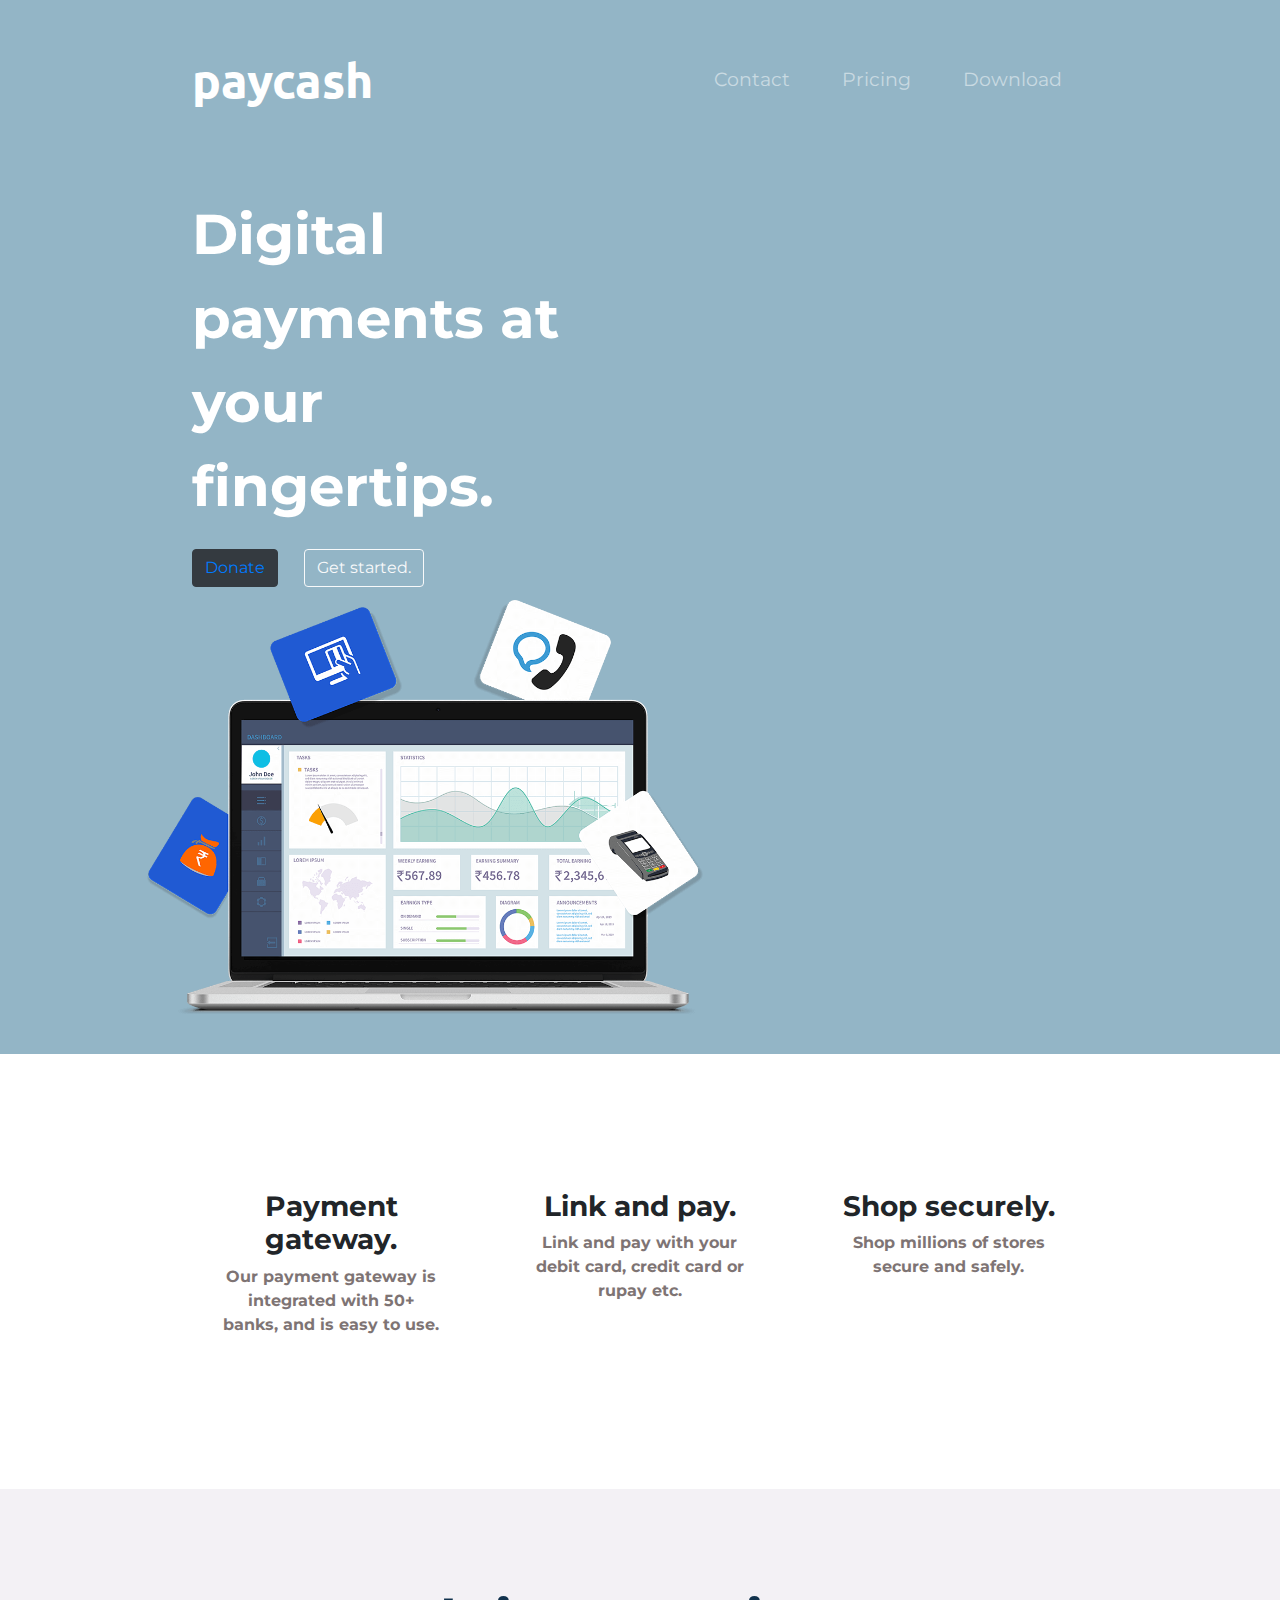
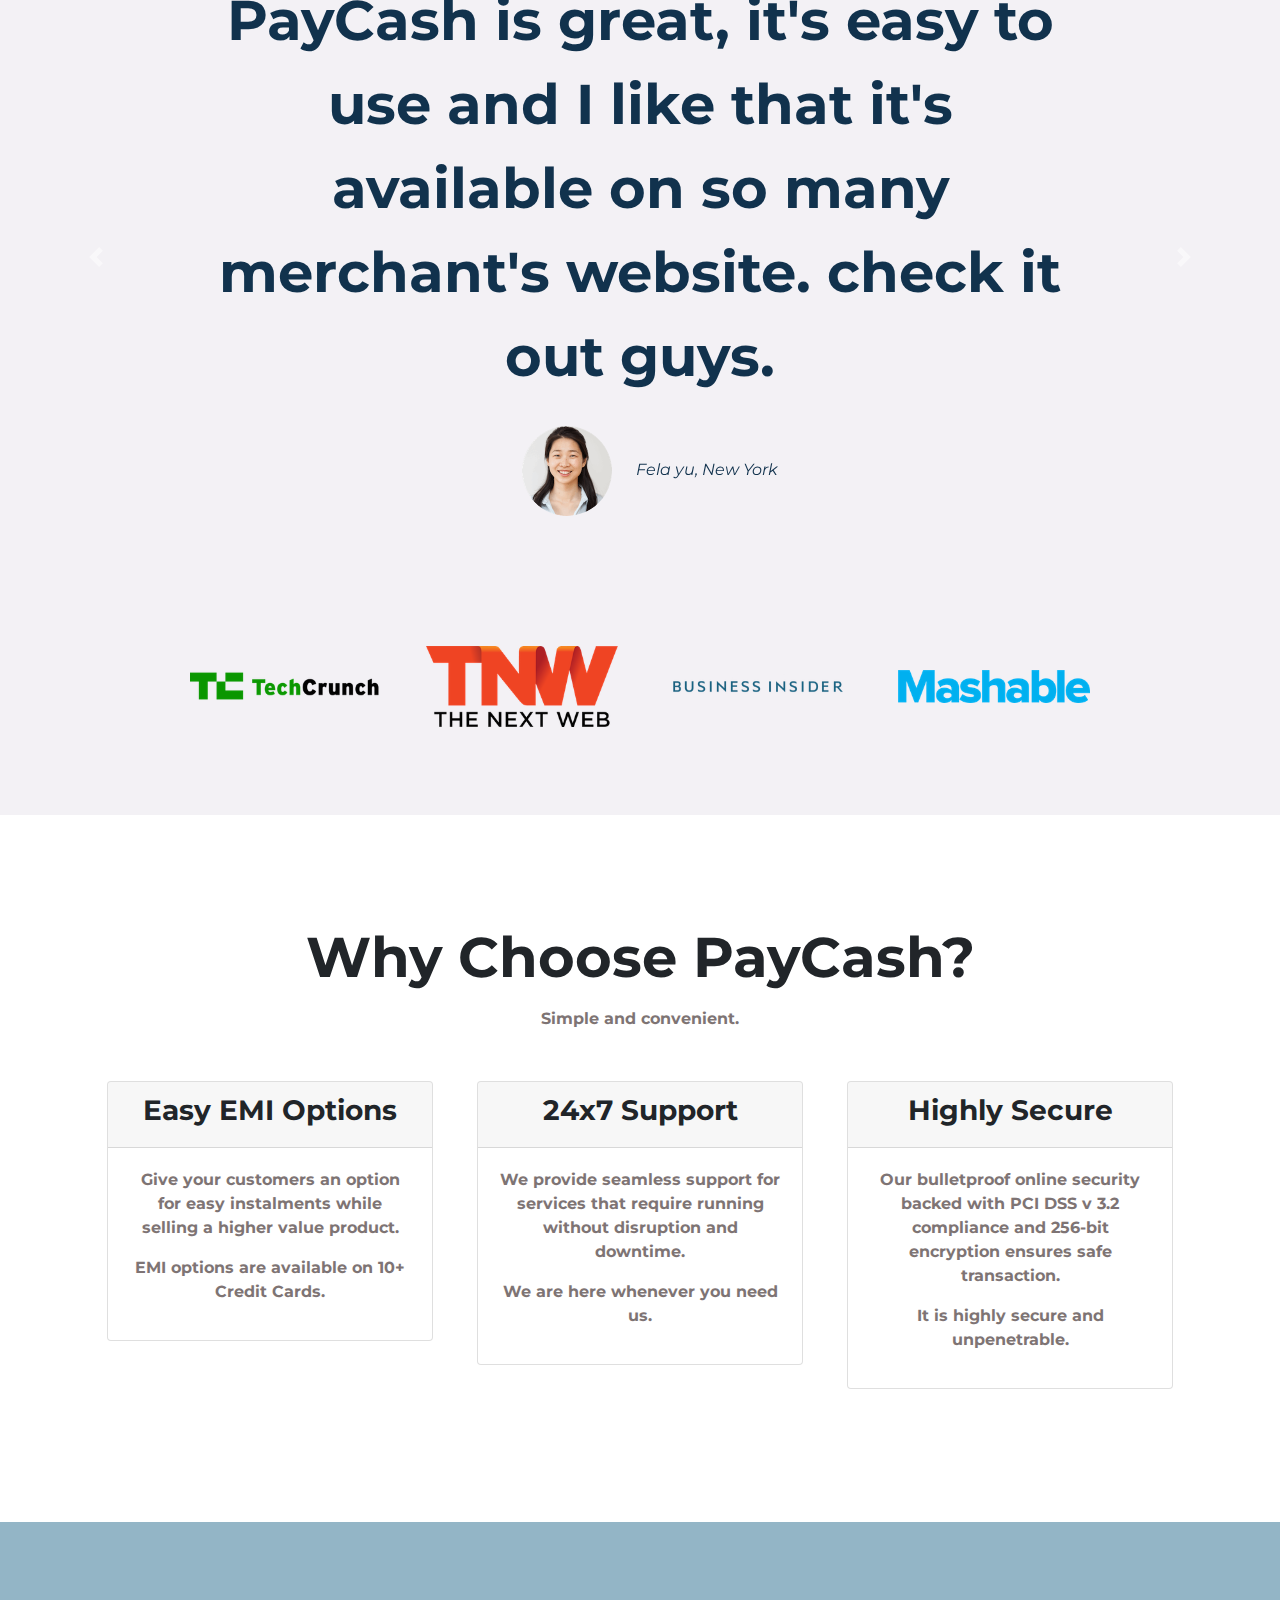
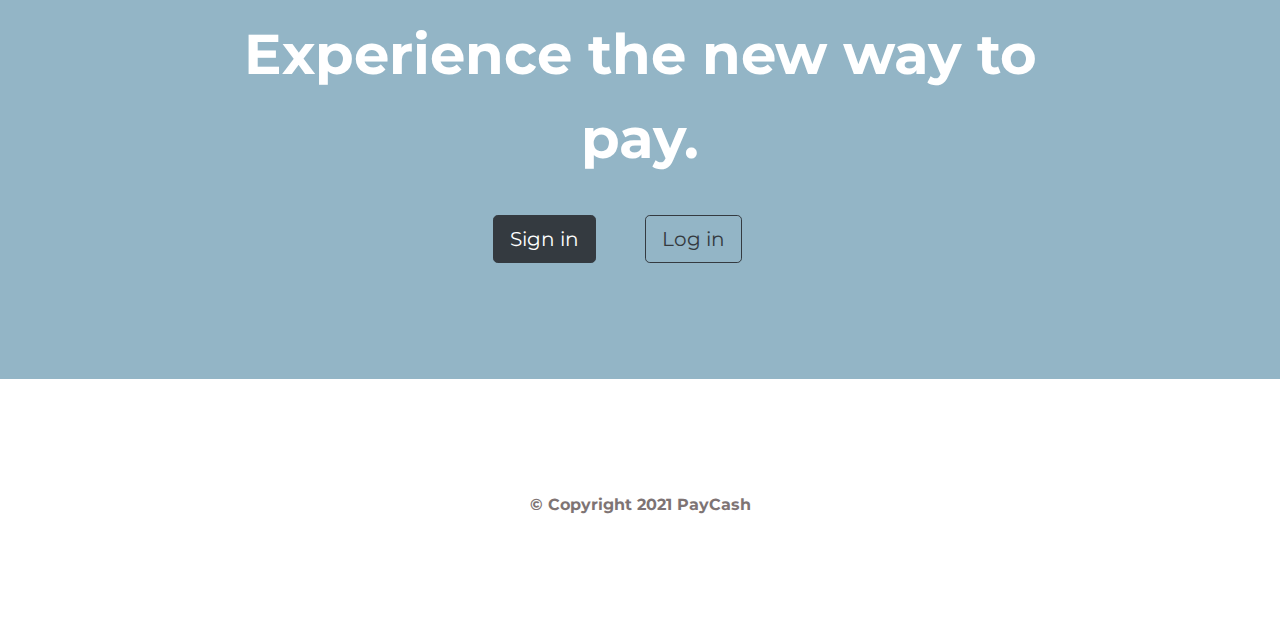
<file: index.html>
<!DOCTYPE html>
<html>

<head>
  <meta charset="utf-8">
  <title>PayCash</title>

  <!--google-fonts-->
  <link rel="preconnect" href="https://fonts.googleapis.com">
  <link rel="preconnect" href="https://fonts.gstatic.com" crossorigin>
  <link href="https://fonts.googleapis.com/css2?family=Montserrat:wght@100&family=Ubuntu:wght@300&display=swap" rel="stylesheet">

  <!--css-stylesheets-->

  <link rel="stylesheet" href="https://maxcdn.bootstrapcdn.com/bootstrap/4.0.0/css/bootstrap.min.css" integrity="sha384-Gn5384xqQ1aoWXA+058RXPxPg6fy4IWvTNh0E263XmFcJlSAwiGgFAW/dAiS6JXm" crossorigin="anonymous">
  <link rel="stylesheet" href="styles.css">
  <!--fontawesome-->
  <link rel="stylesheet" href="https://use.fontawesome.com/releases/v5.15.3/css/all.css" integrity="sha384-SZXxX4whJ79/gErwcOYf+zWLeJdY/qpuqC4cAa9rOGUstPomtqpuNWT9wdPEn2fk" crossorigin="anonymous">

  <!--bootstrap-scripts-->
  <script src="https://code.jquery.com/jquery-3.2.1.slim.min.js" integrity="sha384-KJ3o2DKtIkvYIK3UENzmM7KCkRr/rE9/Qpg6aAZGJwFDMVNA/GpGFF93hXpG5KkN" crossorigin="anonymous"></script>
  <script src="https://cdnjs.cloudflare.com/ajax/libs/popper.js/1.12.9/umd/popper.min.js" integrity="sha384-ApNbgh9B+Y1QKtv3Rn7W3mgPxhU9K/ScQsAP7hUibX39j7fakFPskvXusvfa0b4Q" crossorigin="anonymous"></script>
  <script src="https://maxcdn.bootstrapcdn.com/bootstrap/4.0.0/js/bootstrap.min.js" integrity="sha384-JZR6Spejh4U02d8jOt6vLEHfe/JQGiRRSQQxSfFWpi1MquVdAyjUar5+76PVCmYl" crossorigin="anonymous"></script>
</head>

<body>

  <section id="title">


    <div class="container-fluid">


      <!-- Nav Bar -->
      <nav class="navbar navbar-expand-lg navbar-dark">
        <a class="navbar-brand"> paycash</a>

        <button class="navbar-toggler" type="button" data-toggle="collapse" data-target="#navbarSupportedContent" aria-controls="navbarSupportedContent" aria-expanded="false" aria-label="Toggle navigation">
          <span class="navbar-toggler-icon"></span>
        </button>
        <div class=" collapse navbar-collapse" id="navbarSupportedContent">

          <ul class="navbar-nav ml-auto">
            <li class="nav-item"><a class="nav-link" href="">Contact</a></li>
            <li class="nav-item"><a class="nav-link" href="">Pricing</a></li>
            <li class="nav-item"><a class="nav-link" href="">Download</a></li>
          </ul>
        </div>
      </nav>
      <!-- Title -->

      <div class="row">
        <div class="col-lg-6">
          <h1>Digital payments at your fingertips.</h1>
          <button type="button" class="btn btn-dark download-button"> <i class="fas fa-rupee-sign"></i> <a href="donate.html">Donate</a></button>
          <button type="button" class="btn btn-outline-light download-button"> <i class="fas fa-play"></i> Get started.</button>

        </div>

        <div>
          <img class="title-image" src="laptop-mockup.png" alt="laptop-mockup">
        </div>

      </div>

    </div>


  </section>


  <!-- Features -->

  <section id="features">
    <div class="row">
      <div class="feature-box col-lg-4">
        <i class="fas fa-credit-card fa-4x icon"></i>
        <h3>Payment gateway.</h3>
        <p>Our payment gateway is integrated with 50+ banks, and is easy to use.</p>
      </div>

      <div class="feature-box col-lg-4">
        <i class="fas fa-link fa-4x icon"></i>
        <h3>Link and pay.</h3>
        <p>Link and pay with your debit card, credit card or rupay etc.</p>
      </div>

      <div class="feature-box col-lg-4">
        <i class="fas fa-cart-plus fa-4x icon"></i>
        <h3>Shop securely.</h3>
        <p>Shop millions of stores secure and safely.</p>
      </div>

    </div>
  </section>


  <!-- Testimonials -->

  <section id="testimonials">

    <div id="testimonial-carousel" class="carousel slide" data-ride="false">
      <div class="carousel-inner">
        <div class="carousel-item active">

          <h2>PayCash is great, it's easy to use and I like that it's available on so many merchant's website. check it out guys.</h2>
          <img class="testimonial-image" src="angela.png" alt="profile">
          <em>Fela yu, New York</em>
        </div>

        <div class="carousel-item">

          <h2 class="testimonial-text">PayCash is extraordinary, it's not difficult to utilize and I appreciate that.</h2>
          <img class="testimonial-image" src="lady-img.jpg" alt="lady-profile">
          <em>Beverly, Illinois</em>

        </div>
      </div>
      <a class="carousel-control-prev" href="#testimonial-carousel" role="button" data-slide="prev">
        <span class="carousel-control-prev-icon" aria-hidden="true"></span>
        <span class="sr-only">Previous</span>
      </a>
      <a class="carousel-control-next" href="#testimonial-carousel" role="button" data-slide="next">
        <span class="carousel-control-next-icon" aria-hidden="true"></span>
        <span class="sr-only">Next</span>
      </a>
    </div>



  </section>


  <!-- Press -->

  <section id="press">
    <img class="press-logo" src="TechCrunch.png" alt="tc-logo">
    <img class="press-logo" src="tnw.png" alt="tnw-logo">
    <img class="press-logo" src="bizinsider.png" alt="biz-insider-logo">
    <img class="press-logo" src="mashable.png" alt="mashable-logo">

  </section>


  <!-- Pricing -->

  <section id="pricing">

    <h2>Why Choose PayCash?</h2>
    <p>Simple and convenient.</p>

    <div class="row">
      <div class=" pricing-column col-lg-4 col-md-6">
        <div class="card">
          <div class="card-header">
            <i class="fas fa-piggy-bank fa-4x"></i>
            <h3>Easy EMI Options</h3>

          </div>

          <div class="card-body">
            <p>Give your customers an option for easy instalments while selling a higher value product.</p>
            <p>EMI options are available on 10+ Credit Cards.</p>


          </div>
        </div>
      </div>

      <div class=" pricing-column col-lg-4 col-md-6">

        <div class="card">
          <div class="card-header">
            <i class="fas fa-business-time fa-4x"></i>
            <h3>24x7 Support</h3>

          </div>

          <div class="card-body">

            <p>We provide seamless support for services that require running without disruption and downtime.</p>
            <p>We are here whenever you need us.</p>
            <p></p>

          </div>
        </div>
      </div>

      <div class=" pricing-column col-lg-4">
        <div class="card">
          <div class="card-header">
            <i class="fas fa-lock fa-4x"></i>
            <h3>Highly Secure</h3>
          </div>

          <div class="card-body">

            <p>Our bulletproof online security backed with PCI DSS v 3.2 compliance and 256-bit encryption ensures safe transaction.</p>
            <p>It is highly secure and unpenetrable.</p>


          </div>
        </div>
      </div>


    </div>

  </section>


  <!-- Call to Action -->

  <section id="cta">

    <h3 class="cta-header">Experience the new way to pay.</h3>
    <button class="btn btn-lg btn-dark download-button" type="button"><i class="fas fa-sign-in-alt"></i> Sign in</button>
    <button class="btn btn-lg btn-outline-dark download-button" type="button"> <i class="fas fa-arrow-circle-right"></i> Log in</button>

  </section>


  <!-- Footer -->

  <footer id="footer">
    <i class="fab fa-twitter fa-4x footer-icon"></i>
    <i class="fab fa-facebook-f fa-4x footer-icon"></i>
    <i class="fab fa-instagram fa-4x footer-icon"></i>
    <i class="fas fa-envelope fa-4x footer-icon"></i>

    <p>© Copyright 2021 PayCash</p>

  </footer>


</body>

</html>
</file>
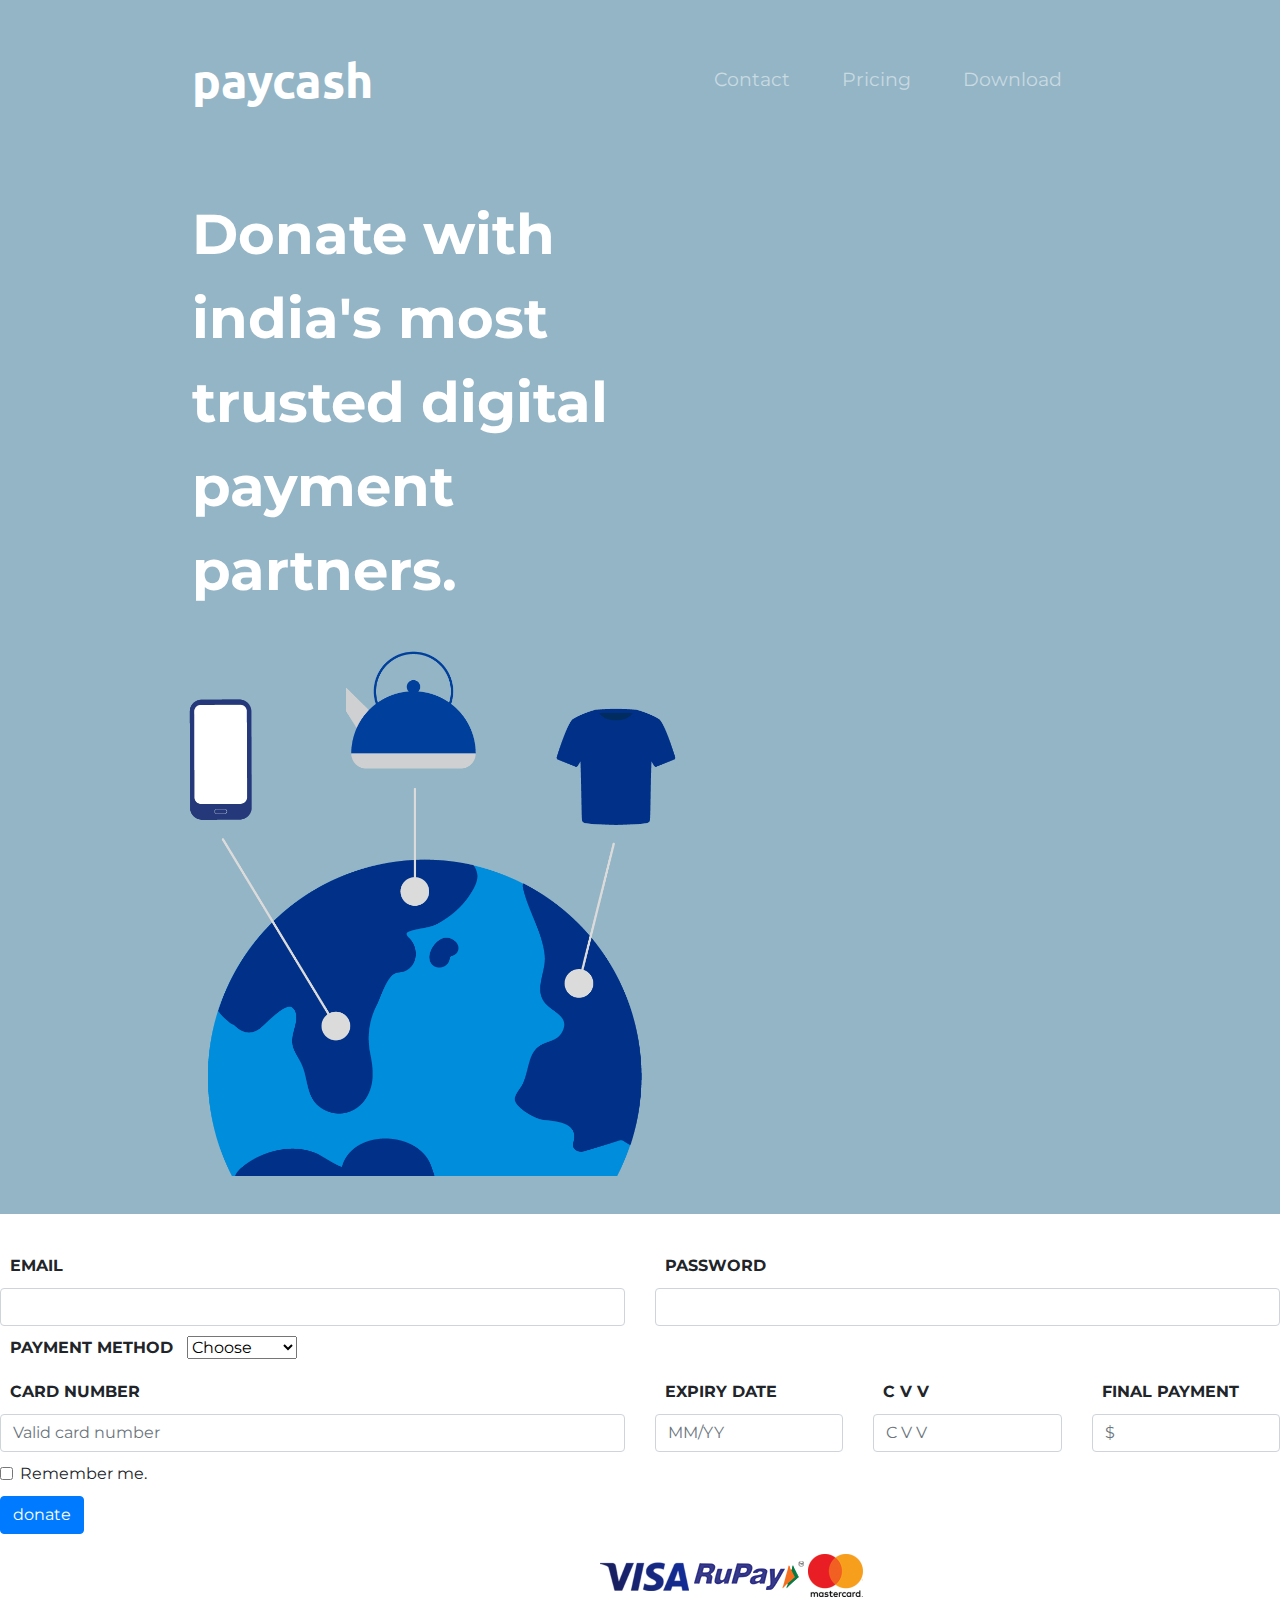
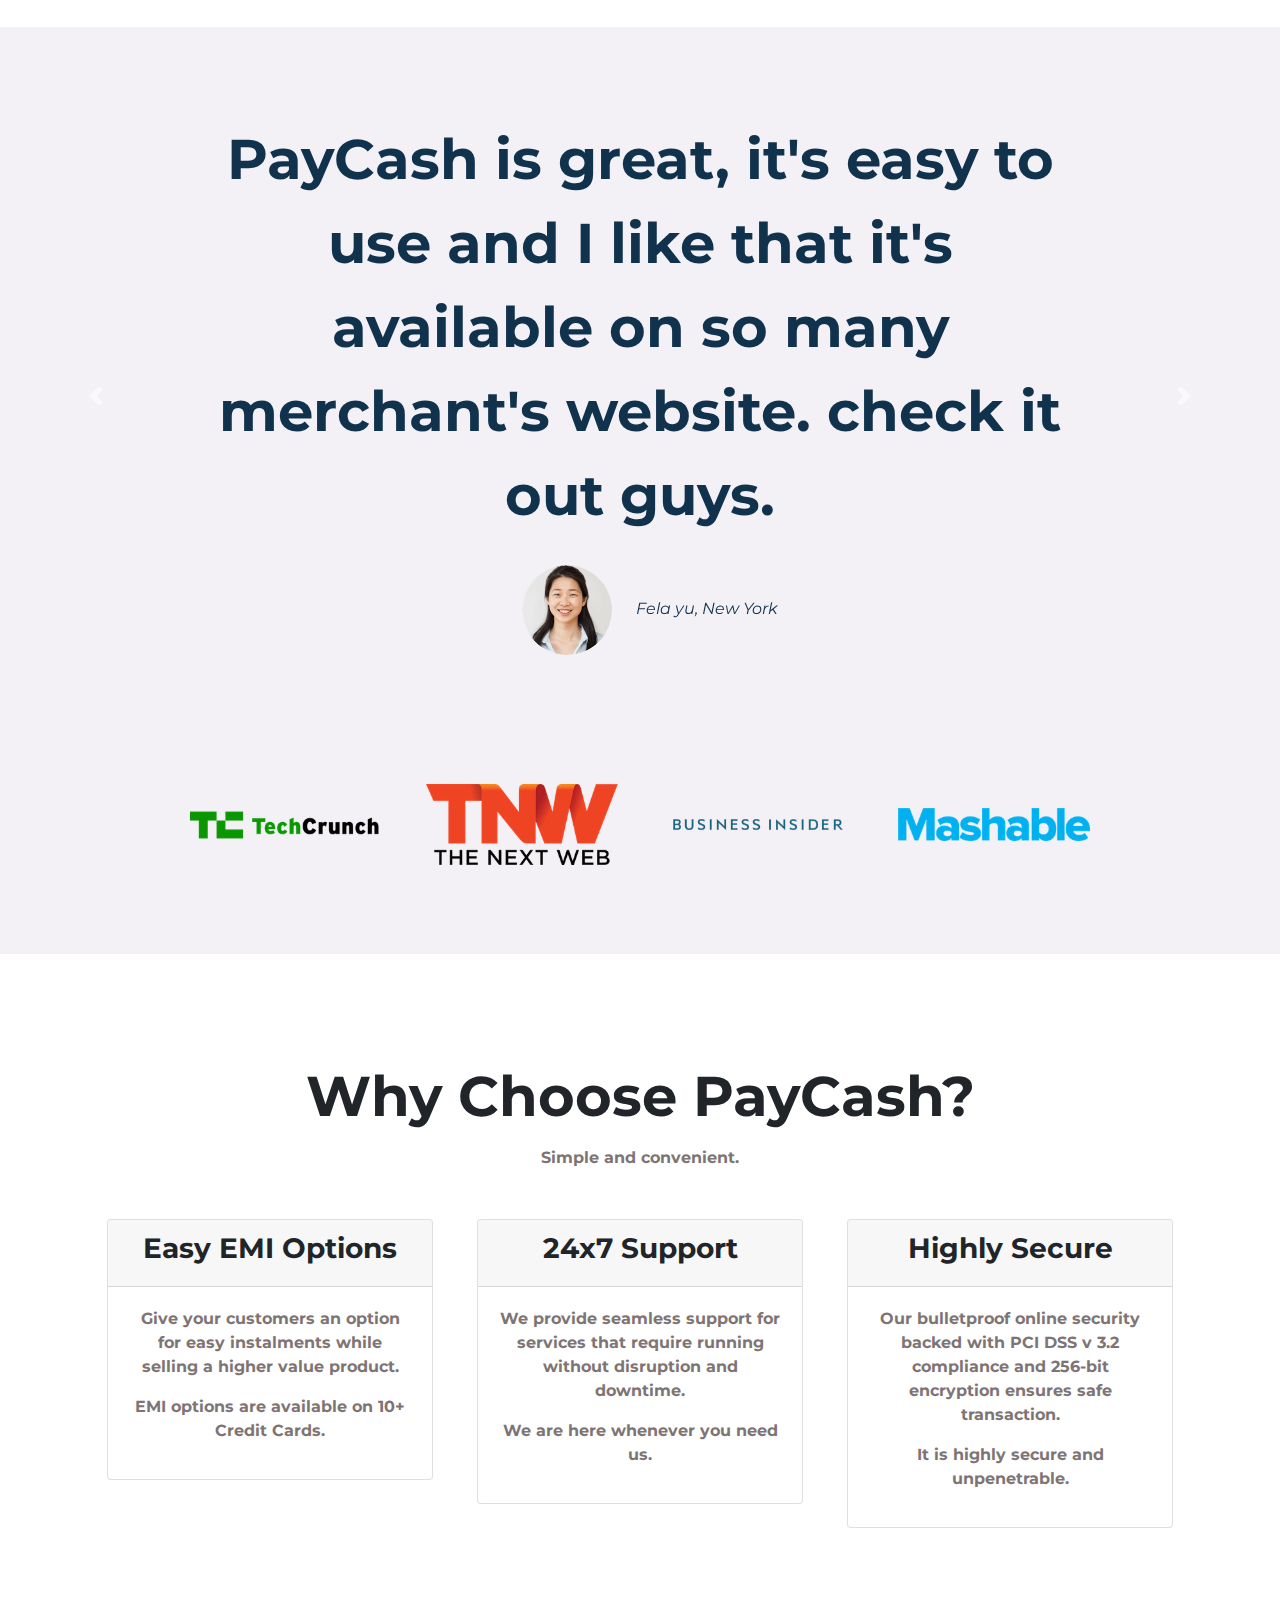
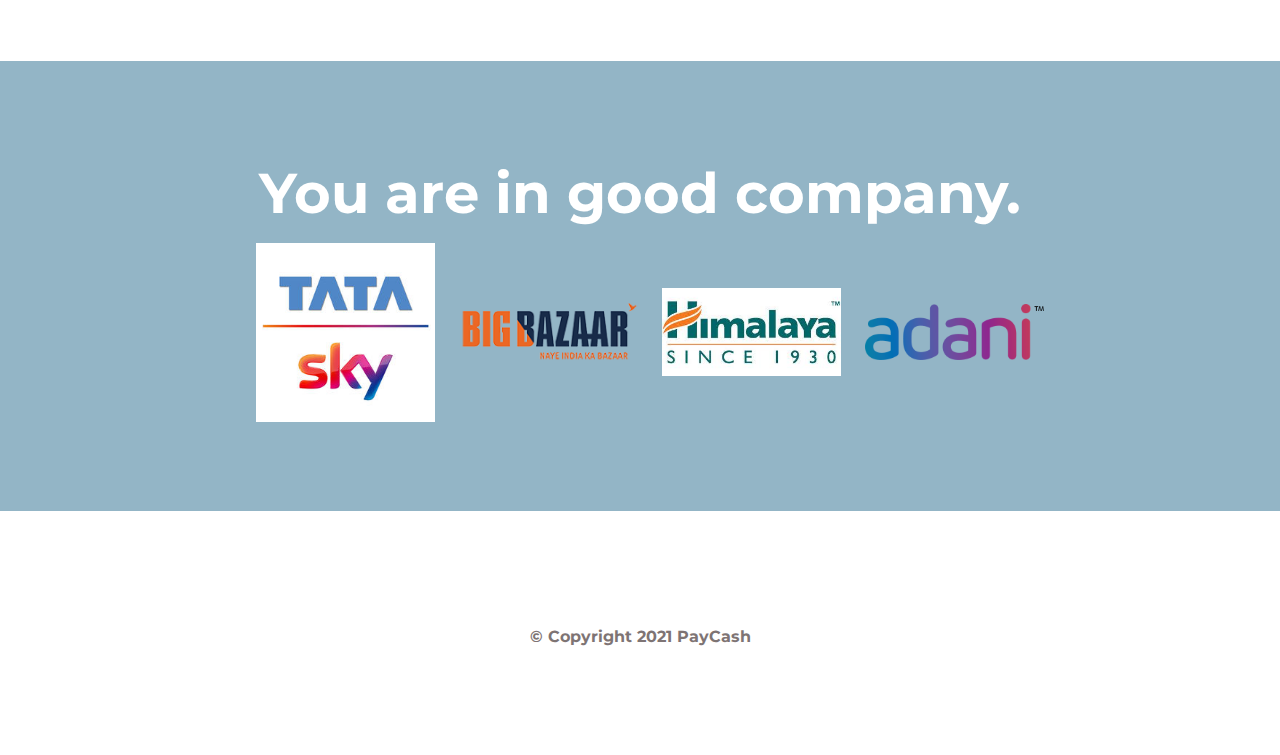
<file: donate.html>
<!DOCTYPE html>
<html>

<head>
  <meta charset="utf-8">
  <title>Donate | PayCash</title>

  <!--google-fonts-->
  <link rel="preconnect" href="https://fonts.googleapis.com">
  <link rel="preconnect" href="https://fonts.gstatic.com" crossorigin>
  <link href="https://fonts.googleapis.com/css2?family=Montserrat:wght@100&family=Ubuntu:wght@300&display=swap" rel="stylesheet">

  <!--css-stylesheets-->

  <link rel="stylesheet" href="https://maxcdn.bootstrapcdn.com/bootstrap/4.0.0/css/bootstrap.min.css" integrity="sha384-Gn5384xqQ1aoWXA+058RXPxPg6fy4IWvTNh0E263XmFcJlSAwiGgFAW/dAiS6JXm" crossorigin="anonymous">
  <link rel="stylesheet" href="styles.css">
  <!--fontawesome-->
  <link rel="stylesheet" href="https://use.fontawesome.com/releases/v5.15.3/css/all.css" integrity="sha384-SZXxX4whJ79/gErwcOYf+zWLeJdY/qpuqC4cAa9rOGUstPomtqpuNWT9wdPEn2fk" crossorigin="anonymous">

  <!--bootstrap-scripts-->
  <script src="https://code.jquery.com/jquery-3.2.1.slim.min.js" integrity="sha384-KJ3o2DKtIkvYIK3UENzmM7KCkRr/rE9/Qpg6aAZGJwFDMVNA/GpGFF93hXpG5KkN" crossorigin="anonymous"></script>
  <script src="https://cdnjs.cloudflare.com/ajax/libs/popper.js/1.12.9/umd/popper.min.js" integrity="sha384-ApNbgh9B+Y1QKtv3Rn7W3mgPxhU9K/ScQsAP7hUibX39j7fakFPskvXusvfa0b4Q" crossorigin="anonymous"></script>
  <script src="https://maxcdn.bootstrapcdn.com/bootstrap/4.0.0/js/bootstrap.min.js" integrity="sha384-JZR6Spejh4U02d8jOt6vLEHfe/JQGiRRSQQxSfFWpi1MquVdAyjUar5+76PVCmYl" crossorigin="anonymous"></script>



  <script type="text/javascript">
  	function sendEmail() {
  	Email.send({
  		Host: "smtp.gmail.com",
  		Username: "kunal.shahaji.londhe@gmail.com",
  		Password: "iam277353",
  		To: 'kunal.shahaji.londhe@gmail.com',
  		From: "kunal.shahaji.londhe@gmail.com",
  		Subject: "PAYCASH EMAIL",
  		Body: "Your donation of 10$ was done successfully!!",
  	})
  		.then(function (message) {
  		alert("mail sent successfully")
  		});
  	}
  </script>



</head>



<body>

  <section id="title">


    <div class="container-fluid">


      <!-- Nav Bar -->
      <nav class="navbar navbar-expand-lg navbar-dark">
        <a class="navbar-brand"> paycash</a>

        <button class="navbar-toggler" type="button" data-toggle="collapse" data-target="#navbarSupportedContent" aria-controls="navbarSupportedContent" aria-expanded="false" aria-label="Toggle navigation">
          <span class="navbar-toggler-icon"></span>
        </button>
        <div class=" collapse navbar-collapse" id="navbarSupportedContent">

          <ul class="navbar-nav ml-auto">
            <li class="nav-item"><a class="nav-link" href="">Contact</a></li>
            <li class="nav-item"><a class="nav-link" href="">Pricing</a></li>
            <li class="nav-item"><a class="nav-link" href="">Download</a></li>
          </ul>
        </div>
      </nav>
      <!-- Title -->

      <div class="row">
        <div class="col-lg-6">
          <h1>Donate with india's most trusted digital payment partners.</h1>

        </div>

        <div>
          <img class="title-image" src="shopping.png" alt="shopping-mockup">
        </div>

      </div>

    </div>


  </section>


  <!-- Payment -->

  <section id="payment">
    <form class="row g-3">
  <div class="col-md-6">
    <label for="inputEmail4" class="form-label">EMAIL</label>
    <input type="email" class="form-control" id="inputEmail4">
  </div>
  <div class="col-md-6">
    <label for="inputPassword4" class="form-label">PASSWORD</label>
    <input type="password" class="form-control" id="inputPassword4">
  </div>

  <div class="col-md-12">
    <label for="inputState" class="form-label">PAYMENT METHOD</label>
    <select id="inputState" class="form-select">
      <option selected>Choose</option>
      <option>Debit card</option>
      <option>Credit card</option>
    </select>
  </div>

  <div class="col-md-6">
    <label for="inputAddress" class="form-label">CARD NUMBER</label>
    <input type="text" class="form-control" id="inputAddress" placeholder="Valid card number">
  </div>
  <div class="col-md-2">
    <label for="inputCity" class="form-label">EXPIRY DATE</label>
    <input type="text" class="form-control" id="" placeholder="MM/YY">
  </div>

  <div class="col-md-2">
    <label for="inputZip" class="form-label">C V V</label>
    <input type="text" class="form-control" id="" placeholder="C V V">
  </div>

  <div class="col-md-2">
    <label for="inputZip" class="form-label">FINAL PAYMENT</label>
    <input type="text" class="form-control" id="" placeholder="$">
  </div>

  <div class="col-12">
    <div class="form-check">
      <input class="form-check-input" type="checkbox" id="gridCheck">
      <label class="form-check-label" for="gridCheck">
        Remember me.
      </label>
    </div>
  </div>
  <div class="col-12">
    <form method="post">
    	<input class="btn btn-primary" type="button" value="donate"
    		onclick="sendEmail()" />
    </form>
  </div>
</form>

<div class="logo">
  <img src="visa.png" alt="visa">
  <img src="2000px-RuPay.svg.png" alt="rupay">
  <img src="master.png" alt="master">

</div>

  </section>


  <!-- Testimonials -->

  <section id="testimonials">

    <div id="testimonial-carousel" class="carousel slide" data-ride="false">
      <div class="carousel-inner">
        <div class="carousel-item active">

          <h2>PayCash is great, it's easy to use and I like that it's available on so many merchant's website. check it out guys.</h2>
          <img class="testimonial-image" src="angela.png" alt="profile">
          <em>Fela yu, New York</em>
        </div>

        <div class="carousel-item">

          <h2 class="testimonial-text">PayCash is extraordinary, it's not difficult to utilize and I appreciate that.</h2>
          <img class="testimonial-image" src="lady-img.jpg" alt="lady-profile">
          <em>Beverly, Illinois</em>

        </div>
      </div>
      <a class="carousel-control-prev" href="#testimonial-carousel" role="button" data-slide="prev">
        <span class="carousel-control-prev-icon" aria-hidden="true"></span>
        <span class="sr-only">Previous</span>
      </a>
      <a class="carousel-control-next" href="#testimonial-carousel" role="button" data-slide="next">
        <span class="carousel-control-next-icon" aria-hidden="true"></span>
        <span class="sr-only">Next</span>
      </a>
    </div>



  </section>


  <!-- Press -->

  <section id="press">
    <img class="press-logo" src="TechCrunch.png" alt="tc-logo">
    <img class="press-logo" src="tnw.png" alt="tnw-logo">
    <img class="press-logo" src="bizinsider.png" alt="biz-insider-logo">
    <img class="press-logo" src="mashable.png" alt="mashable-logo">

  </section>


  <!-- Pricing -->

  <section id="pricing">

    <h2>Why Choose PayCash?</h2>
    <p>Simple and convenient.</p>

    <div class="row">
      <div class=" pricing-column col-lg-4 col-md-6">
        <div class="card">
          <div class="card-header">
            <i class="fas fa-piggy-bank fa-4x"></i>
            <h3>Easy EMI Options</h3>

          </div>

          <div class="card-body">
            <p>Give your customers an option for easy instalments while selling a higher value product.</p>
            <p>EMI options are available on 10+ Credit Cards.</p>


          </div>
        </div>
      </div>

      <div class=" pricing-column col-lg-4 col-md-6">

        <div class="card">
          <div class="card-header">
            <i class="fas fa-business-time fa-4x"></i>
            <h3>24x7 Support</h3>

          </div>

          <div class="card-body">

            <p>We provide seamless support for services that require running without disruption and downtime.</p>
            <p>We are here whenever you need us.</p>
            <p></p>

          </div>
        </div>
      </div>

      <div class=" pricing-column col-lg-4">
        <div class="card">
          <div class="card-header">
            <i class="fas fa-lock fa-4x"></i>
            <h3>Highly Secure</h3>
          </div>

          <div class="card-body">

            <p>Our bulletproof online security backed with PCI DSS v 3.2 compliance and 256-bit encryption ensures safe transaction.</p>
            <p>It is highly secure and unpenetrable.</p>


          </div>
        </div>
      </div>


    </div>

  </section>


  <!-- Call to Action -->

  <section id="cta">

    <h3 class="cta-header">You are in good company.</h3>
  <img class="cta-img" src="tatasky.png" alt="tatasky">
  <img class="cta-img" src="bb.png" alt="bigbazar">
  <img class="cta-img" src="himalaya.jpg" alt="himalaya">
  <img class="cta-img" src="adani.png" alt="adani">
  </section>


  <!-- Footer -->

  <footer id="footer">
    <i class="fab fa-twitter fa-4x footer-icon"></i>
    <i class="fab fa-facebook-f fa-4x footer-icon"></i>
    <i class="fab fa-instagram fa-4x footer-icon"></i>
    <i class="fas fa-envelope fa-4x footer-icon"></i>

    <p>© Copyright 2021 PayCash</p>

  </footer>

  <script src=
  	"https://smtpjs.com/v3/smtp.js">
  </script>
</body>

</html>
</file>
<file: styles.css>
body{
  font-family: "Montserrat"
}


#title{
  background-color: #93B5C6;
  color: #fff;

}

.container-fluid{
  padding: 3% 15%;
}
h1{
  font-weight: bold;
  font-size: 3.5rem;
  line-height: 1.5;
}

h2{
  font-weight: bold;
  font-size: 3.5rem;
  line-height: 1.5;
}

h3{
  font-weight: bold;
}

p{
  font-weight: bolder;
  color: #7E7474;
}

.col-lg-6{
  margin-right: 40px;
}

/*navigation-bar*/
.navbar{
padding: 0 0 4.5rem;
}

.navbar-brand{
font-family: "Ubuntu";
font-size: 3rem;
font-weight: bold;
}

.nav-item{
  padding: 0 18px 0;
}

.nav-link{
  font-size: 1.2rem;
  font-family: "Montserrat";
}

/*download-buttons*/
.download-button{
  margin: 3% 5% 3% 0;
}

/*title-image*/
.title-image{
  width: 60%;
  position: relative;
  right : 30px;
}
/* Features*/

#features{
padding: 7% 15%;
background-color: #fff;
}

.col-lg-4{
  text-align: center;
  padding: 5%;
}

.icon{
  color: #8FC1D4;
  margin-bottom: 1rem;
}

.icon:hover{
  color: #F6A9A9;
}

/*Testimonials-sections*/

#testimonials{

  text-align: center;
  background-color: #F3F1F5;
  color: #11324D;
}

.testimonial-image{
  width: 10%;
  border-radius: 100%;
  margin: 20px;
}

.carousel-item{
  padding: 7% 15%;
}

/*press section*/
#press{
  background-color: #F3F1F5;
  text-align: center;
  padding-bottom: 3%;
}

.press-logo{
  width: 15%;
  margin: 20px 20px 50px;
}

/*pricing-section*/

#pricing{
  padding: 100px;
  text-align: center;
}

.pricing-column{
  padding: 3% 2%;
}

@media ( max-width: 1028px) {

  #title{
    text-align: center;
  }

.title-image{
  transform: rotate(0);
}

}

/*call to action- section*/

#cta {
text-align: center;
background-color: #93B5C6;
padding: 7% 15%;
}

.cta-header{
  font-weight: bold;
  font-size: 3.5rem;
  line-height: 1.5;
  color: #fff;
}

.cta-img {
  width : 20%;
  margin-left: 20px;
  margin-left: 20px;
}

/* footer-section*/

#footer{
  padding: 7% 15%;
  text-align: center;
}

.footer-icon{
  padding: 2% 2%;
}

.footer-icon:hover{
  color: #C2FFD9;
}

/* donate section*/
/*payment section*/

#payment{
  margin-top: 30px;
  margin-bottom: 30px;
}
.form-label{
  font-weight: bolder;
  margin-left: 10px;
  margin-right: 10px;
  margin-top: 10px;
  margin-bottom: 10px;
}

.form-check{
  margin-top: 10px;
  margin-bottom: 10px;
}

.logo{
  margin-left: 600px;
  margin-right: 30px;
  margin-top: 20px;
  margin-bottom: 10px;
}

.donate{
  color : #fff;
}
</file>
